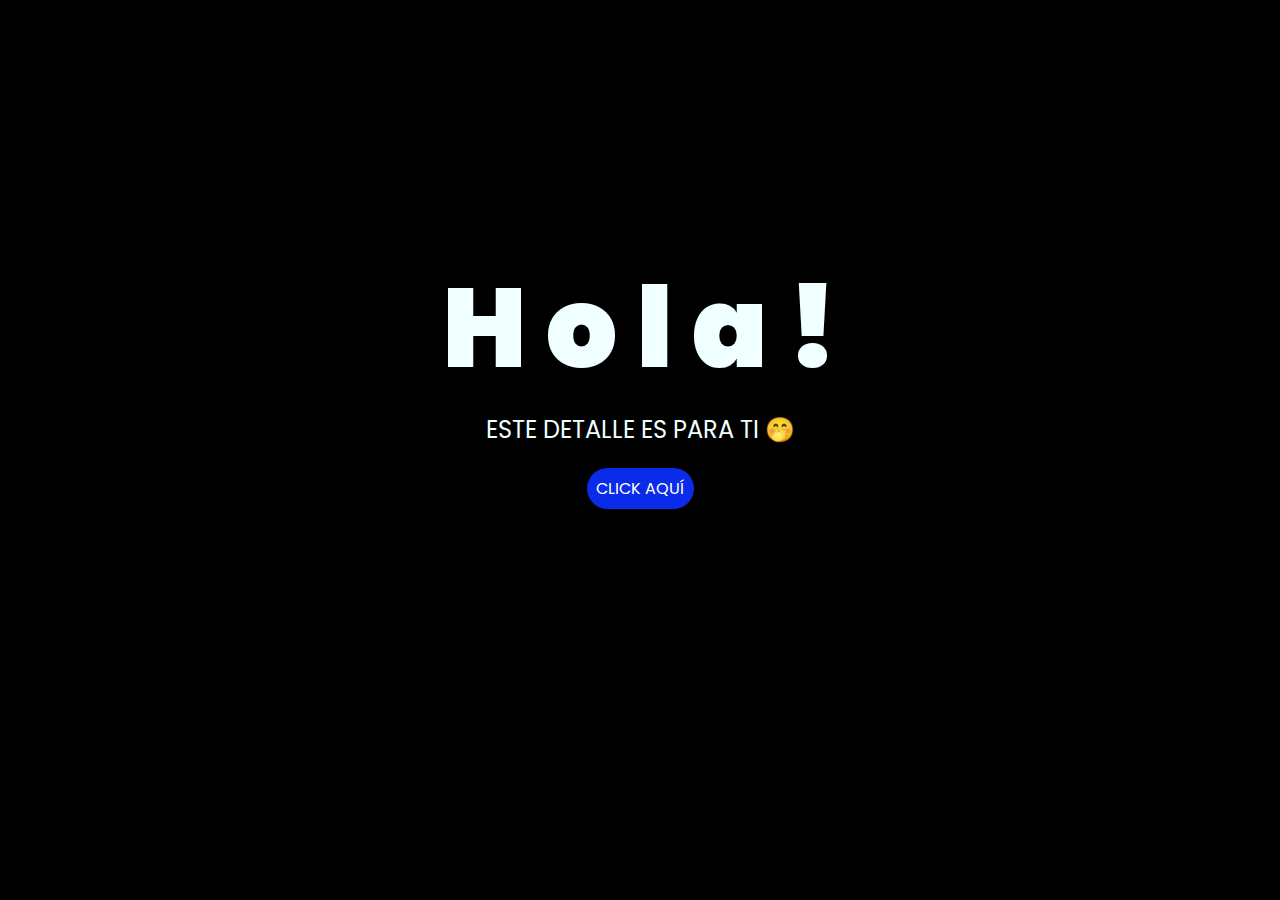
<file: index.html>
<!DOCTYPE html>
<html lang="es">

<head>
    <meta charset="UTF-8">
    <meta http-equiv="X-UA-Compatible" content="IE=edge">
    <meta name="viewport" content="width=device-width, initial-scale=1.0">
    <link rel="stylesheet" href="css/style.css">
    <link rel="icon" href="img/flowers.png" type="image/x-icon">
    <title>Flowers</title>
</head>

<body>
    <div class="greetings">
        <span>H</span>
        <span>o</span>
        <span>l</span>
        <span>a</span>
        <span>!</span>
    </div>
    <div class="description">
        <span>ESTE DETALLE ES PARA TI 🤭</span>
    </div>
    <div class="button">
        <button class="botones">
            <a href="flower.html" style="color: #fff;">CLICK AQUÍ</a>
        </button>
    </div>

</body>

</html>
</file>
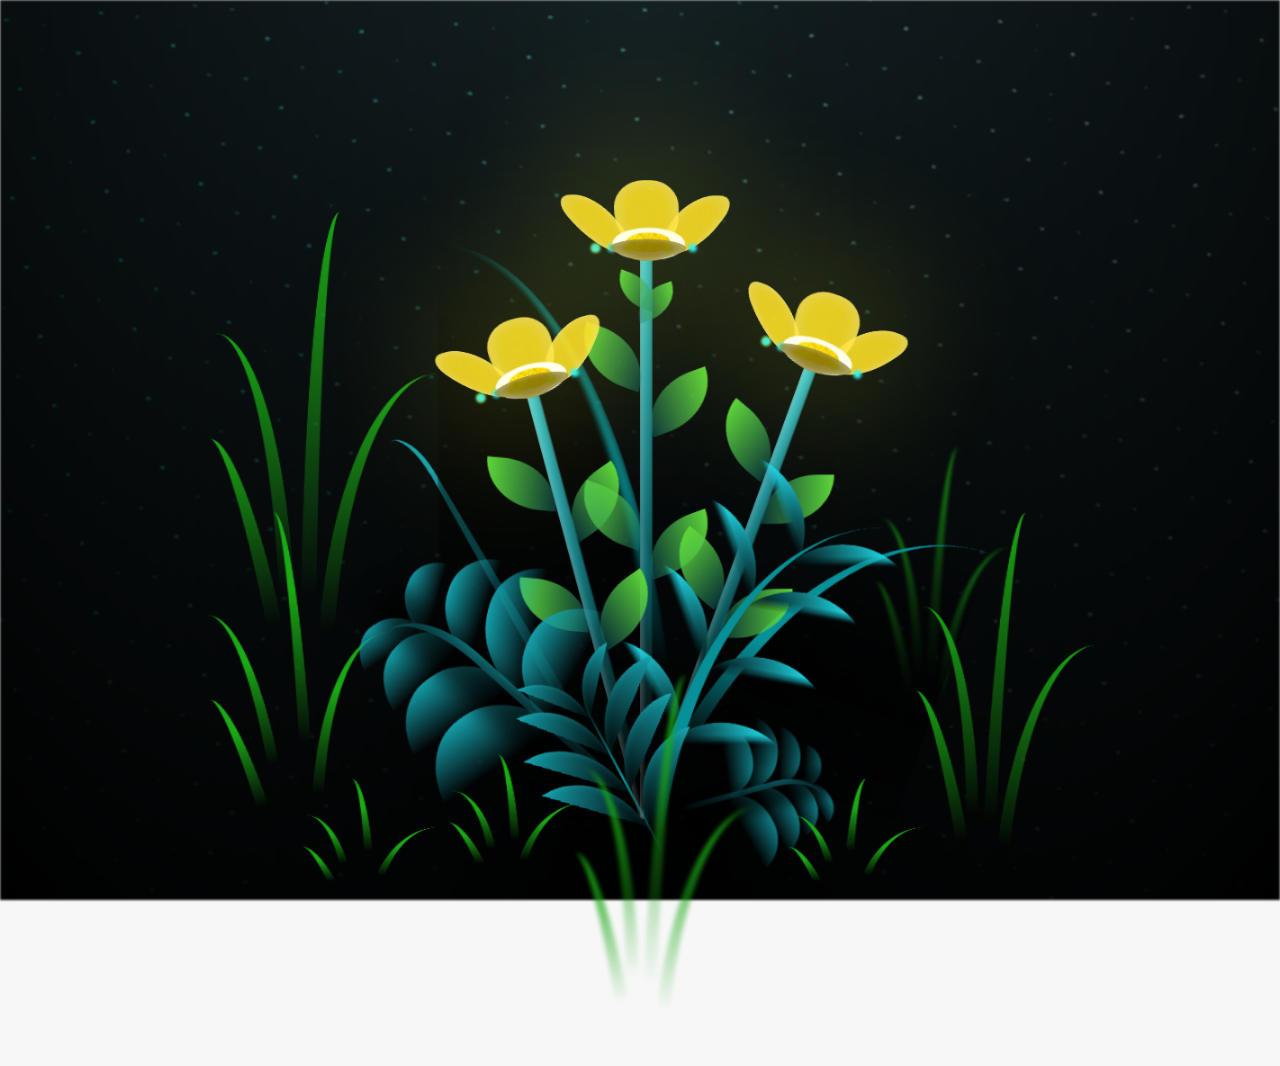
<file: flower.html>
<!DOCTYPE html>
<html lang="es">

<head>
  <meta charset="UTF-8" />
  <meta http-equiv="X-UA-Compatible" content="IE=edge" />
  <meta name="viewport" content="width=device-width, initial-scale=1.0" />
  <link rel="stylesheet" href="css/main.css" />
  <link rel="icon" href="img/flowers.png" type="image/x-icon" />
  <title>Flower</title>
</head>

<body class="container">
  <!-- <audio src="sound/music.mp3" autoplay></audio> -->
  <div id="lyrics">

  </div>
  <h1 class="titulo">Para ti ❤️🌻 Que estas flores amarillas llenen tu día <br> <br>
    de luz, alegría y mucho amor ✨.</h1>

  <div class="night"></div>
  <div class="flowers">
    <div class="flower flower--1">
      <div class="flower__leafs flower__leafs--1">
        <div class="flower__leaf flower__leaf--1"></div>
        <div class="flower__leaf flower__leaf--2"></div>
        <div class="flower__leaf flower__leaf--3"></div>
        <div class="flower__leaf flower__leaf--4"></div>
        <div class="flower__white-circle"></div>

        <div class="flower__light flower__light--1"></div>
        <div class="flower__light flower__light--2"></div>
        <div class="flower__light flower__light--3"></div>
        <div class="flower__light flower__light--4"></div>
        <div class="flower__light flower__light--5"></div>
        <div class="flower__light flower__light--6"></div>
        <div class="flower__light flower__light--7"></div>
        <div class="flower__light flower__light--8"></div>
      </div>
      <div class="flower__line">
        <div class="flower__line__leaf flower__line__leaf--1"></div>
        <div class="flower__line__leaf flower__line__leaf--2"></div>
        <div class="flower__line__leaf flower__line__leaf--3"></div>
        <div class="flower__line__leaf flower__line__leaf--4"></div>
        <div class="flower__line__leaf flower__line__leaf--5"></div>
        <div class="flower__line__leaf flower__line__leaf--6"></div>
      </div>
    </div>

    <div class="flower flower--2">
      <div class="flower__leafs flower__leafs--2">
        <div class="flower__leaf flower__leaf--1"></div>
        <div class="flower__leaf flower__leaf--2"></div>
        <div class="flower__leaf flower__leaf--3"></div>
        <div class="flower__leaf flower__leaf--4"></div>
        <div class="flower__white-circle"></div>

        <div class="flower__light flower__light--1"></div>
        <div class="flower__light flower__light--2"></div>
        <div class="flower__light flower__light--3"></div>
        <div class="flower__light flower__light--4"></div>
        <div class="flower__light flower__light--5"></div>
        <div class="flower__light flower__light--6"></div>
        <div class="flower__light flower__light--7"></div>
        <div class="flower__light flower__light--8"></div>
      </div>
      <div class="flower__line">
        <div class="flower__line__leaf flower__line__leaf--1"></div>
        <div class="flower__line__leaf flower__line__leaf--2"></div>
        <div class="flower__line__leaf flower__line__leaf--3"></div>
        <div class="flower__line__leaf flower__line__leaf--4"></div>
      </div>
    </div>

    <div class="flower flower--3">
      <div class="flower__leafs flower__leafs--3">
        <div class="flower__leaf flower__leaf--1"></div>
        <div class="flower__leaf flower__leaf--2"></div>
        <div class="flower__leaf flower__leaf--3"></div>
        <div class="flower__leaf flower__leaf--4"></div>
        <div class="flower__white-circle"></div>

        <div class="flower__light flower__light--1"></div>
        <div class="flower__light flower__light--2"></div>
        <div class="flower__light flower__light--3"></div>
        <div class="flower__light flower__light--4"></div>
        <div class="flower__light flower__light--5"></div>
        <div class="flower__light flower__light--6"></div>
        <div class="flower__light flower__light--7"></div>
        <div class="flower__light flower__light--8"></div>
      </div>
      <div class="flower__line">
        <div class="flower__line__leaf flower__line__leaf--1"></div>
        <div class="flower__line__leaf flower__line__leaf--2"></div>
        <div class="flower__line__leaf flower__line__leaf--3"></div>
        <div class="flower__line__leaf flower__line__leaf--4"></div>
      </div>
    </div>

    <div class="grow-ans" style="--d: 1.2s">
      <div class="flower__g-long">
        <div class="flower__g-long__top"></div>
        <div class="flower__g-long__bottom"></div>
      </div>
    </div>

    <div class="growing-grass">
      <div class="flower__grass flower__grass--1">
        <div class="flower__grass--top"></div>
        <div class="flower__grass--bottom"></div>
        <div class="flower__grass__leaf flower__grass__leaf--1"></div>
        <div class="flower__grass__leaf flower__grass__leaf--2"></div>
        <div class="flower__grass__leaf flower__grass__leaf--3"></div>
        <div class="flower__grass__leaf flower__grass__leaf--4"></div>
        <div class="flower__grass__leaf flower__grass__leaf--5"></div>
        <div class="flower__grass__leaf flower__grass__leaf--6"></div>
        <div class="flower__grass__leaf flower__grass__leaf--7"></div>
        <div class="flower__grass__leaf flower__grass__leaf--8"></div>
        <div class="flower__grass__overlay"></div>
      </div>
    </div>

    <div class="growing-grass">
      <div class="flower__grass flower__grass--2">
        <div class="flower__grass--top"></div>
        <div class="flower__grass--bottom"></div>
        <div class="flower__grass__leaf flower__grass__leaf--1"></div>
        <div class="flower__grass__leaf flower__grass__leaf--2"></div>
        <div class="flower__grass__leaf flower__grass__leaf--3"></div>
        <div class="flower__grass__leaf flower__grass__leaf--4"></div>
        <div class="flower__grass__leaf flower__grass__leaf--5"></div>
        <div class="flower__grass__leaf flower__grass__leaf--6"></div>
        <div class="flower__grass__leaf flower__grass__leaf--7"></div>
        <div class="flower__grass__leaf flower__grass__leaf--8"></div>
        <div class="flower__grass__overlay"></div>
      </div>
    </div>

    <div class="grow-ans" style="--d: 2.4s">
      <div class="flower__g-right flower__g-right--1">
        <div class="leaf"></div>
      </div>
    </div>

    <div class="grow-ans" style="--d: 2.8s">
      <div class="flower__g-right flower__g-right--2">
        <div class="leaf"></div>
      </div>
    </div>

    <div class="grow-ans" style="--d: 2.8s">
      <div class="flower__g-front">
        <div class="flower__g-front__leaf-wrapper flower__g-front__leaf-wrapper--1">
          <div class="flower__g-front__leaf"></div>
        </div>
        <div class="flower__g-front__leaf-wrapper flower__g-front__leaf-wrapper--2">
          <div class="flower__g-front__leaf"></div>
        </div>
        <div class="flower__g-front__leaf-wrapper flower__g-front__leaf-wrapper--3">
          <div class="flower__g-front__leaf"></div>
        </div>
        <div class="flower__g-front__leaf-wrapper flower__g-front__leaf-wrapper--4">
          <div class="flower__g-front__leaf"></div>
        </div>
        <div class="flower__g-front__leaf-wrapper flower__g-front__leaf-wrapper--5">
          <div class="flower__g-front__leaf"></div>
        </div>
        <div class="flower__g-front__leaf-wrapper flower__g-front__leaf-wrapper--6">
          <div class="flower__g-front__leaf"></div>
        </div>
        <div class="flower__g-front__leaf-wrapper flower__g-front__leaf-wrapper--7">
          <div class="flower__g-front__leaf"></div>
        </div>
        <div class="flower__g-front__leaf-wrapper flower__g-front__leaf-wrapper--8">
          <div class="flower__g-front__leaf"></div>
        </div>
        <div class="flower__g-front__line"></div>
      </div>
    </div>

    <div class="grow-ans" style="--d: 3.2s">
      <div class="flower__g-fr">
        <div class="leaf"></div>
        <div class="flower__g-fr__leaf flower__g-fr__leaf--1"></div>
        <div class="flower__g-fr__leaf flower__g-fr__leaf--2"></div>
        <div class="flower__g-fr__leaf flower__g-fr__leaf--3"></div>
        <div class="flower__g-fr__leaf flower__g-fr__leaf--4"></div>
        <div class="flower__g-fr__leaf flower__g-fr__leaf--5"></div>
        <div class="flower__g-fr__leaf flower__g-fr__leaf--6"></div>
        <div class="flower__g-fr__leaf flower__g-fr__leaf--7"></div>
        <div class="flower__g-fr__leaf flower__g-fr__leaf--8"></div>
      </div>
    </div>

    <div class="long-g long-g--0">
      <div class="grow-ans" style="--d: 3s">
        <div class="leaf leaf--0"></div>
      </div>
      <div class="grow-ans" style="--d: 2.2s">
        <div class="leaf leaf--1"></div>
      </div>
      <div class="grow-ans" style="--d: 3.4s">
        <div class="leaf leaf--2"></div>
      </div>
      <div class="grow-ans" style="--d: 3.6s">
        <div class="leaf leaf--3"></div>
      </div>
    </div>

    <div class="long-g long-g--1">
      <div class="grow-ans" style="--d: 3.6s">
        <div class="leaf leaf--0"></div>
      </div>
      <div class="grow-ans" style="--d: 3.8s">
        <div class="leaf leaf--1"></div>
      </div>
      <div class="grow-ans" style="--d: 4s">
        <div class="leaf leaf--2"></div>
      </div>
      <div class="grow-ans" style="--d: 4.2s">
        <div class="leaf leaf--3"></div>
      </div>
    </div>

    <div class="long-g long-g--2">
      <div class="grow-ans" style="--d: 4s">
        <div class="leaf leaf--0"></div>
      </div>
      <div class="grow-ans" style="--d: 4.2s">
        <div class="leaf leaf--1"></div>
      </div>
      <div class="grow-ans" style="--d: 4.4s">
        <div class="leaf leaf--2"></div>
      </div>
      <div class="grow-ans" style="--d: 4.6s">
        <div class="leaf leaf--3"></div>
      </div>
    </div>

    <div class="long-g long-g--3">
      <div class="grow-ans" style="--d: 4s">
        <div class="leaf leaf--0"></div>
      </div>
      <div class="grow-ans" style="--d: 4.2s">
        <div class="leaf leaf--1"></div>
      </div>
      <div class="grow-ans" style="--d: 3s">
        <div class="leaf leaf--2"></div>
      </div>
      <div class="grow-ans" style="--d: 3.6s">
        <div class="leaf leaf--3"></div>
      </div>
    </div>

    <div class="long-g long-g--4">
      <div class="grow-ans" style="--d: 4s">
        <div class="leaf leaf--0"></div>
      </div>
      <div class="grow-ans" style="--d: 4.2s">
        <div class="leaf leaf--1"></div>
      </div>
      <div class="grow-ans" style="--d: 3s">
        <div class="leaf leaf--2"></div>
      </div>
      <div class="grow-ans" style="--d: 3.6s">
        <div class="leaf leaf--3"></div>
      </div>
    </div>

    <div class="long-g long-g--5">
      <div class="grow-ans" style="--d: 4s">
        <div class="leaf leaf--0"></div>
      </div>
      <div class="grow-ans" style="--d: 4.2s">
        <div class="leaf leaf--1"></div>
      </div>
      <div class="grow-ans" style="--d: 3s">
        <div class="leaf leaf--2"></div>
      </div>
      <div class="grow-ans" style="--d: 3.6s">
        <div class="leaf leaf--3"></div>
      </div>
    </div>

    <div class="long-g long-g--6">
      <div class="grow-ans" style="--d: 4.2s">
        <div class="leaf leaf--0"></div>
      </div>
      <div class="grow-ans" style="--d: 4.4s">
        <div class="leaf leaf--1"></div>
      </div>
      <div class="grow-ans" style="--d: 4.6s">
        <div class="leaf leaf--2"></div>
      </div>
      <div class="grow-ans" style="--d: 4.8s">
        <div class="leaf leaf--3"></div>
      </div>
    </div>

    <div class="long-g long-g--7">
      <div class="grow-ans" style="--d: 3s">
        <div class="leaf leaf--0"></div>
      </div>
      <div class="grow-ans" style="--d: 3.2s">
        <div class="leaf leaf--1"></div>
      </div>
      <div class="grow-ans" style="--d: 3.5s">
        <div class="leaf leaf--2"></div>
      </div>
      <div class="grow-ans" style="--d: 3.6s">
        <div class="leaf leaf--3"></div>
      </div>
    </div>
  </div>
  <script src="anim.js"></script>
  <script src="main.js"></script>
</body>

</html>
</file>
<file: css/style.css>
@import url('https://fonts.googleapis.com/css2?family=Poppins:ital,wght@0,500;1,900&display=swap');
*{
    font-family: 'Poppins',cursive;
}
body{
    color: azure;
    height: 82vh;
    display: flex;
    flex-direction: column;
    align-items: center;
    justify-content: center;
    background-color: black;
    /* padding-top: -30; */
}

.botones{
    padding: 9px;
    border-radius: 80px;
    background-color: transparent;
    border: none;
}

.botones a{
    background-color: #0a2be9;
    padding: 9px;
    border-radius: 80px;
    -webkit-border-radius: 80px;
    -moz-border-radius: 80px;
    -ms-border-radius: 80px;
    -o-border-radius: 80px;

}

.botones a:focus{
    background-color: rgb(50, 194, 194);
}

.greetings{
    font-size: 7rem;
    font-weight: 900;
}
.greetings > span{
    animation: glow 2.5s ease-in-out infinite;
}
@keyframes glow{
    0%, 100%{
        color: #fff;
        text-shadow: 0 0 12px #39c6d6, 0 0 50px #39c6d6, 0 0 100px #39c6d6;
    }
    10%, 90%{
        color: #111;
        text-shadow: none;
    }
}
.greetings > span:nth-child(2){
    animation-delay: .2s ;
}
.greetings > span:nth-child(3){
    animation-delay: .4s ;
}
.greetings > span:nth-child(4){
    animation-delay: .6s;
}
.greetings > span:nth-child(5){
    animation-delay: .8s;
}
.greetings > span:nth-child(6){
    animation-delay: 1s;
}

.description{
    font-size: 1.5rem;
    margin-bottom: 20px;
}

.button a{
    text-decoration: none;
    font-size: 1rem;
    color: #111;
}

@media screen and (max-width:574px){
    .greetings{
        display: block;
        font-size: 4rem;
        font-weight: 800;
        text-align: center;
    }
    .description{
        font-size: 2rem;
    }
    
    .button a{
        font-size: 1rem;
    }
}
</file>
<file: css/main.css>
*,
*::after,
*::before {
  padding: 0;
  margin: 0;
  box-sizing: border-box;
}

:root {
  --dark-color: #000;
}

body {
  display: flex;
  align-items: flex-end;
  justify-content: center;
  min-height: 100vh;
  background-color: var(--dark-color);
  overflow: hidden;
  perspective: 1000px;
}

#lyrics {
  font-size: 28px;
  font-family: "Franklin Gothic Medium", "Arial Narrow", Arial, sans-serif;
  color: white;
  position: absolute;
  margin-bottom: 20%;
  z-index: 1;
  font-weight: bold;
  letter-spacing: 4px;
}
@media only screen and (max-width: 600px) {
  /* Estilos específicos para dispositivos con un ancho máximo de 600px */
  #lyrics {
      font-size: 14px; /* Reduce el tamaño del texto para dispositivos más pequeños */
      margin-bottom: 530px;
      letter-spacing: 3px;
  }

}
.titulo {
  margin-bottom: 180px;
  font-family: "Arial Narrow", Arial, sans-serif;
  color: yellow;
  position: absolute;
  font-weight: bold;
  letter-spacing: 10px;
  opacity: 0;
  animation: fadeIn 3s ease-in-out forwards;
  text-align: center;
}
@keyframes fadeIn {
  from {
    opacity: 0;
  }
  to {
    opacity: 1;
  }
}

.night {
  z-index: -1;
  position: absolute;
  left: 50%;
  top: 0;
  transform: translateX(-50%);
  width: 100%;
  height: 100%;
  filter: blur(0.1vmin);
  background-image: radial-gradient(
      ellipse at top,
      transparent 0%,
      var(--dark-color)
    ),
    radial-gradient(
      ellipse at bottom,
      var(--dark-color),
      rgba(145, 233, 255, 0.2)
    ),
    repeating-linear-gradient(
      220deg,
      rgb(0, 0, 0) 0px,
      rgb(0, 0, 0) 19px,
      transparent 19px,
      transparent 22px
    ),
    repeating-linear-gradient(
      189deg,
      rgb(0, 0, 0) 0px,
      rgb(0, 0, 0) 19px,
      transparent 19px,
      transparent 22px
    ),
    repeating-linear-gradient(
      148deg,
      rgb(0, 0, 0) 0px,
      rgb(0, 0, 0) 19px,
      transparent 19px,
      transparent 22px
    ),
    linear-gradient(90deg, rgb(0, 255, 250), rgb(240, 240, 240));
}

.flowers {
  position: relative;
  transform: scale(0.9);
  /*margin-bottom: 100px;
  */
}

@media only screen and (max-width: 600px) {
  /* Estilos específicos para dispositivos con un ancho máximo de 600px */
.flowers {
      font-size: 14px;
      margin-bottom: 35%;
      letter-spacing: 3px;
      transform: scale(1.0);
}

}

.flower {
  position: absolute;
  bottom: 10vmin;
  transform-origin: bottom center;
  z-index: 10;
  --fl-speed: 0.8s;
}
.flower--1 {
  -webkit-animation: moving-flower-1 4s linear infinite;
  animation: moving-flower-1 4s linear infinite;
}
.flower--1 .flower__line {
  height: 70vmin;
  -webkit-animation-delay: 0.3s;
  animation-delay: 0.3s;
}
.flower--1 .flower__line__leaf--1 {
  -webkit-animation: blooming-leaf-right var(--fl-speed) 1.6s backwards;
  animation: blooming-leaf-right var(--fl-speed) 1.6s backwards;
}
.flower--1 .flower__line__leaf--2 {
  -webkit-animation: blooming-leaf-right var(--fl-speed) 1.4s backwards;
  animation: blooming-leaf-right var(--fl-speed) 1.4s backwards;
}
.flower--1 .flower__line__leaf--3 {
  -webkit-animation: blooming-leaf-left var(--fl-speed) 1.2s backwards;
  animation: blooming-leaf-left var(--fl-speed) 1.2s backwards;
}
.flower--1 .flower__line__leaf--4 {
  -webkit-animation: blooming-leaf-left var(--fl-speed) 1s backwards;
  animation: blooming-leaf-left var(--fl-speed) 1s backwards;
}
.flower--1 .flower__line__leaf--5 {
  -webkit-animation: blooming-leaf-right var(--fl-speed) 1.8s backwards;
  animation: blooming-leaf-right var(--fl-speed) 1.8s backwards;
}
.flower--1 .flower__line__leaf--6 {
  -webkit-animation: blooming-leaf-left var(--fl-speed) 2s backwards;
  animation: blooming-leaf-left var(--fl-speed) 2s backwards;
}
.flower--2 {
  left: 50%;
  transform: rotate(20deg);
  -webkit-animation: moving-flower-2 4s linear infinite;
  animation: moving-flower-2 4s linear infinite;
}
.flower--2 .flower__line {
  height: 60vmin;
  -webkit-animation-delay: 0.6s;
  animation-delay: 0.6s;
}
.flower--2 .flower__line__leaf--1 {
  -webkit-animation: blooming-leaf-right var(--fl-speed) 1.9s backwards;
  animation: blooming-leaf-right var(--fl-speed) 1.9s backwards;
}
.flower--2 .flower__line__leaf--2 {
  -webkit-animation: blooming-leaf-right var(--fl-speed) 1.7s backwards;
  animation: blooming-leaf-right var(--fl-speed) 1.7s backwards;
}
.flower--2 .flower__line__leaf--3 {
  -webkit-animation: blooming-leaf-left var(--fl-speed) 1.5s backwards;
  animation: blooming-leaf-left var(--fl-speed) 1.5s backwards;
}
.flower--2 .flower__line__leaf--4 {
  -webkit-animation: blooming-leaf-left var(--fl-speed) 1.3s backwards;
  animation: blooming-leaf-left var(--fl-speed) 1.3s backwards;
}
.flower--3 {
  left: 50%;
  transform: rotate(-15deg);
  -webkit-animation: moving-flower-3 4s linear infinite;
  animation: moving-flower-3 4s linear infinite;
}
.flower--3 .flower__line {
  -webkit-animation-delay: 0.9s;
  animation-delay: 0.9s;
}
.flower--3 .flower__line__leaf--1 {
  -webkit-animation: blooming-leaf-right var(--fl-speed) 2.5s backwards;
  animation: blooming-leaf-right var(--fl-speed) 2.5s backwards;
}
.flower--3 .flower__line__leaf--2 {
  -webkit-animation: blooming-leaf-right var(--fl-speed) 2.3s backwards;
  animation: blooming-leaf-right var(--fl-speed) 2.3s backwards;
}
.flower--3 .flower__line__leaf--3 {
  -webkit-animation: blooming-leaf-left var(--fl-speed) 2.1s backwards;
  animation: blooming-leaf-left var(--fl-speed) 2.1s backwards;
}
.flower--3 .flower__line__leaf--4 {
  -webkit-animation: blooming-leaf-left var(--fl-speed) 1.9s backwards;
  animation: blooming-leaf-left var(--fl-speed) 1.9s backwards;
}
.flower__leafs {
  position: relative;
  -webkit-animation: blooming-flower 2s backwards;
  animation: blooming-flower 2s backwards;
}
.flower__leafs--1 {
  -webkit-animation-delay: 1.1s;
  animation-delay: 1.1s;
}
.flower__leafs--2 {
  -webkit-animation-delay: 1.4s;
  animation-delay: 1.4s;
}
.flower__leafs--3 {
  -webkit-animation-delay: 1.7s;
  animation-delay: 1.7s;
}
.flower__leafs::after {
  content: "";
  position: absolute;
  left: 0;
  top: 0;
  transform: translate(-50%, -100%);
  width: 8vmin;
  height: 8vmin;
  background-color: #f9fd25;
  /* background-color: #fd2525; */
  filter: blur(10vmin);
}
.flower__leaf {
  position: absolute;
  bottom: 0;
  left: 50%;
  width: 8vmin;
  height: 11vmin;
  border-radius: 51% 49% 47% 53%/44% 45% 55% 69%;
  background-color: #253bfd;
  background-color: #fddd25;
  transform-origin: bottom center;
  opacity: 0.9;
  box-shadow: inset 0 0 2vmin rgba(255, 255, 255, 0.5);
}
.flower__leaf--1 {
  transform: translate(-10%, 1%) rotateY(40deg) rotateX(-50deg);
}
.flower__leaf--2 {
  transform: translate(-50%, -4%) rotateX(40deg);
}
.flower__leaf--3 {
  transform: translate(-90%, 0%) rotateY(45deg) rotateX(50deg);
}
.flower__leaf--4 {
  width: 8vmin;
  height: 8vmin;
  transform-origin: bottom left;
  border-radius: 4vmin 10vmin 4vmin 4vmin;
  transform: translate(0%, 18%) rotateX(70deg) rotate(-43deg);
  background-color: #7c6901;
  z-index: 1;
  opacity: 0.8;
}
.flower__white-circle {
  position: absolute;
  left: -3.5vmin;
  top: -3vmin;
  width: 9vmin;
  height: 4vmin;
  border-radius: 50%;
  background-color: #fff;
}
.flower__white-circle::after {
  content: "";
  position: absolute;
  left: 50%;
  top: 45%;
  transform: translate(-50%, -50%);
  width: 60%;
  height: 60%;
  border-radius: inherit;
  background-image: repeating-linear-gradient(
      135deg,
      rgba(0, 0, 0, 0.03) 0px,
      rgba(0, 0, 0, 0.03) 1px,
      transparent 1px,
      transparent 12px
    ),
    repeating-linear-gradient(
      45deg,
      rgba(0, 0, 0, 0.03) 0px,
      rgba(0, 0, 0, 0.03) 1px,
      transparent 1px,
      transparent 12px
    ),
    repeating-linear-gradient(
      67.5deg,
      rgba(0, 0, 0, 0.03) 0px,
      rgba(0, 0, 0, 0.03) 1px,
      transparent 1px,
      transparent 12px
    ),
    repeating-linear-gradient(
      135deg,
      rgba(0, 0, 0, 0.03) 0px,
      rgba(0, 0, 0, 0.03) 1px,
      transparent 1px,
      transparent 12px
    ),
    repeating-linear-gradient(
      45deg,
      rgba(0, 0, 0, 0.03) 0px,
      rgba(0, 0, 0, 0.03) 1px,
      transparent 1px,
      transparent 12px
    ),
    repeating-linear-gradient(
      112.5deg,
      rgba(0, 0, 0, 0.03) 0px,
      rgba(0, 0, 0, 0.03) 1px,
      transparent 1px,
      transparent 12px
    ),
    repeating-linear-gradient(
      112.5deg,
      rgba(0, 0, 0, 0.03) 0px,
      rgba(0, 0, 0, 0.03) 1px,
      transparent 1px,
      transparent 12px
    ),
    repeating-linear-gradient(
      45deg,
      rgba(0, 0, 0, 0.03) 0px,
      rgba(0, 0, 0, 0.03) 1px,
      transparent 1px,
      transparent 12px
    ),
    repeating-linear-gradient(
      22.5deg,
      rgba(0, 0, 0, 0.03) 0px,
      rgba(0, 0, 0, 0.03) 1px,
      transparent 1px,
      transparent 12px
    ),
    repeating-linear-gradient(
      45deg,
      rgba(0, 0, 0, 0.03) 0px,
      rgba(0, 0, 0, 0.03) 1px,
      transparent 1px,
      transparent 12px
    ),
    repeating-linear-gradient(
      22.5deg,
      rgba(0, 0, 0, 0.03) 0px,
      rgba(0, 0, 0, 0.03) 1px,
      transparent 1px,
      transparent 12px
    ),
    repeating-linear-gradient(
      135deg,
      rgba(0, 0, 0, 0.03) 0px,
      rgba(0, 0, 0, 0.03) 1px,
      transparent 1px,
      transparent 12px
    ),
    repeating-linear-gradient(
      157.5deg,
      rgba(0, 0, 0, 0.03) 0px,
      rgba(0, 0, 0, 0.03) 1px,
      transparent 1px,
      transparent 12px
    ),
    repeating-linear-gradient(
      67.5deg,
      rgba(0, 0, 0, 0.03) 0px,
      rgba(0, 0, 0, 0.03) 1px,
      transparent 1px,
      transparent 12px
    ),
    repeating-linear-gradient(
      67.5deg,
      rgba(0, 0, 0, 0.03) 0px,
      rgba(0, 0, 0, 0.03) 1px,
      transparent 1px,
      transparent 12px
    ),
    linear-gradient(90deg, rgb(255, 235, 18), rgb(255, 206, 0));
}
.flower__line {
  height: 55vmin;
  width: 1.5vmin;
  background-image: linear-gradient(
      to left,
      rgba(0, 0, 0, 0.2),
      transparent,
      rgba(255, 255, 255, 0.2)
    ),
    linear-gradient(to top, transparent 10%, #14757a, #39c6d6);
  box-shadow: inset 0 0 2px rgba(0, 0, 0, 0.5);
  -webkit-animation: grow-flower-tree 4s backwards;
  animation: grow-flower-tree 4s backwards;
}
.flower__line__leaf {
  --w: 7vmin;
  --h: calc(var(--w) + 2vmin);
  position: absolute;
  top: 20%;
  left: 90%;
  width: var(--w);
  height: var(--h);
  border-top-right-radius: var(--h);
  border-bottom-left-radius: var(--h);
  background-image: linear-gradient(to top, rgba(20, 117, 122, 0.4), #5ed639);
}
.flower__line__leaf--1 {
  transform: rotate(70deg) rotateY(30deg);
}
.flower__line__leaf--2 {
  top: 45%;
  transform: rotate(70deg) rotateY(30deg);
}
.flower__line__leaf--3,
.flower__line__leaf--4,
.flower__line__leaf--6 {
  border-top-right-radius: 0;
  border-bottom-left-radius: 0;
  border-top-left-radius: var(--h);
  border-bottom-right-radius: var(--h);
  left: -460%;
  top: 12%;
  transform: rotate(-70deg) rotateY(30deg);
}
.flower__line__leaf--4 {
  top: 40%;
}
.flower__line__leaf--5 {
  top: 0;
  transform-origin: left;
  transform: rotate(70deg) rotateY(30deg) scale(0.6);
}
.flower__line__leaf--6 {
  top: -2%;
  left: -450%;
  transform-origin: right;
  transform: rotate(-70deg) rotateY(30deg) scale(0.6);
}
.flower__light {
  position: absolute;
  bottom: 0vmin;
  width: 1vmin;
  height: 1vmin;
  background-color: rgb(255, 251, 0);
  border-radius: 50%;
  filter: blur(0.2vmin);
  -webkit-animation: light-ans 4s linear infinite backwards;
  animation: light-ans 4s linear infinite backwards;
}
.flower__light:nth-child(odd) {
  background-color: #23f0ff;
}
.flower__light--1 {
  left: -2vmin;
  -webkit-animation-delay: 1s;
  animation-delay: 1s;
}
.flower__light--2 {
  left: 3vmin;
  -webkit-animation-delay: 0.5s;
  animation-delay: 0.5s;
}
.flower__light--3 {
  left: -6vmin;
  -webkit-animation-delay: 0.3s;
  animation-delay: 0.3s;
}
.flower__light--4 {
  left: 6vmin;
  -webkit-animation-delay: 0.9s;
  animation-delay: 0.9s;
}
.flower__light--5 {
  left: -1vmin;
  -webkit-animation-delay: 1.5s;
  animation-delay: 1.5s;
}
.flower__light--6 {
  left: -4vmin;
  -webkit-animation-delay: 3s;
  animation-delay: 3s;
}
.flower__light--7 {
  left: 3vmin;
  -webkit-animation-delay: 2s;
  animation-delay: 2s;
}
.flower__light--8 {
  left: -6vmin;
  -webkit-animation-delay: 3.5s;
  animation-delay: 3.5s;
}
.flower__grass {
  --c: #159faa;
  --line-w: 1.5vmin;
  position: absolute;
  bottom: 12vmin;
  left: -7vmin;
  display: flex;
  flex-direction: column;
  align-items: flex-end;
  z-index: 20;
  transform-origin: bottom center;
  transform: rotate(-48deg) rotateY(40deg);
}
.flower__grass--1 {
  -webkit-animation: moving-grass 2s linear infinite;
  animation: moving-grass 2s linear infinite;
}
.flower__grass--2 {
  left: 2vmin;
  bottom: 10vmin;
  transform: scale(0.5) rotate(75deg) rotateX(10deg) rotateY(-200deg);
  opacity: 0.8;
  z-index: 0;
  -webkit-animation: moving-grass--2 1.5s linear infinite;
  animation: moving-grass--2 1.5s linear infinite;
}
.flower__grass--top {
  width: 7vmin;
  height: 10vmin;
  border-top-right-radius: 100%;
  border-right: var(--line-w) solid var(--c);
  transform-origin: bottom center;
  transform: rotate(-2deg);
}
.flower__grass--bottom {
  margin-top: -2px;
  width: var(--line-w);
  height: 25vmin;
  background-image: linear-gradient(to top, transparent, var(--c));
}
.flower__grass__leaf {
  --size: 10vmin;
  position: absolute;
  width: calc(var(--size) * 2.1);
  height: var(--size);
  border-top-left-radius: var(--size);
  border-top-right-radius: var(--size);
  background-image: linear-gradient(
    to top,
    transparent,
    transparent 30%,
    var(--c)
  );
  z-index: 100;
}
.flower__grass__leaf--1 {
  top: -6%;
  left: 30%;
  --size: 6vmin;
  transform: rotate(-20deg);
  -webkit-animation: growing-grass-ans--1 2s 2.6s backwards;
  animation: growing-grass-ans--1 2s 2.6s backwards;
}
@-webkit-keyframes growing-grass-ans--1 {
  0% {
    transform-origin: bottom left;
    transform: rotate(-20deg) scale(0);
  }
}
@keyframes growing-grass-ans--1 {
  0% {
    transform-origin: bottom left;
    transform: rotate(-20deg) scale(0);
  }
}
.flower__grass__leaf--2 {
  top: -5%;
  left: -110%;
  --size: 6vmin;
  transform: rotate(10deg);
  -webkit-animation: growing-grass-ans--2 2s 2.4s linear backwards;
  animation: growing-grass-ans--2 2s 2.4s linear backwards;
}
@-webkit-keyframes growing-grass-ans--2 {
  0% {
    transform-origin: bottom right;
    transform: rotate(10deg) scale(0);
  }
}
@keyframes growing-grass-ans--2 {
  0% {
    transform-origin: bottom right;
    transform: rotate(10deg) scale(0);
  }
}
.flower__grass__leaf--3 {
  top: 5%;
  left: 60%;
  --size: 8vmin;
  transform: rotate(-18deg) rotateX(-20deg);
  -webkit-animation: growing-grass-ans--3 2s 2.2s linear backwards;
  animation: growing-grass-ans--3 2s 2.2s linear backwards;
}
@-webkit-keyframes growing-grass-ans--3 {
  0% {
    transform-origin: bottom left;
    transform: rotate(-18deg) rotateX(-20deg) scale(0);
  }
}
@keyframes growing-grass-ans--3 {
  0% {
    transform-origin: bottom left;
    transform: rotate(-18deg) rotateX(-20deg) scale(0);
  }
}
.flower__grass__leaf--4 {
  top: 6%;
  left: -135%;
  --size: 8vmin;
  transform: rotate(2deg);
  -webkit-animation: growing-grass-ans--4 2s 2s linear backwards;
  animation: growing-grass-ans--4 2s 2s linear backwards;
}
@-webkit-keyframes growing-grass-ans--4 {
  0% {
    transform-origin: bottom right;
    transform: rotate(2deg) scale(0);
  }
}
@keyframes growing-grass-ans--4 {
  0% {
    transform-origin: bottom right;
    transform: rotate(2deg) scale(0);
  }
}
.flower__grass__leaf--5 {
  top: 20%;
  left: 60%;
  --size: 10vmin;
  transform: rotate(-24deg) rotateX(-20deg);
  -webkit-animation: growing-grass-ans--5 2s 1.8s linear backwards;
  animation: growing-grass-ans--5 2s 1.8s linear backwards;
}
@-webkit-keyframes growing-grass-ans--5 {
  0% {
    transform-origin: bottom left;
    transform: rotate(-24deg) rotateX(-20deg) scale(0);
  }
}
@keyframes growing-grass-ans--5 {
  0% {
    transform-origin: bottom left;
    transform: rotate(-24deg) rotateX(-20deg) scale(0);
  }
}
.flower__grass__leaf--6 {
  top: 22%;
  left: -180%;
  --size: 10vmin;
  transform: rotate(10deg);
  -webkit-animation: growing-grass-ans--6 2s 1.6s linear backwards;
  animation: growing-grass-ans--6 2s 1.6s linear backwards;
}
@-webkit-keyframes growing-grass-ans--6 {
  0% {
    transform-origin: bottom right;
    transform: rotate(10deg) scale(0);
  }
}
@keyframes growing-grass-ans--6 {
  0% {
    transform-origin: bottom right;
    transform: rotate(10deg) scale(0);
  }
}
.flower__grass__leaf--7 {
  top: 39%;
  left: 70%;
  --size: 10vmin;
  transform: rotate(-10deg);
  -webkit-animation: growing-grass-ans--7 2s 1.4s linear backwards;
  animation: growing-grass-ans--7 2s 1.4s linear backwards;
}
@-webkit-keyframes growing-grass-ans--7 {
  0% {
    transform-origin: bottom left;
    transform: rotate(-10deg) scale(0);
  }
}
@keyframes growing-grass-ans--7 {
  0% {
    transform-origin: bottom left;
    transform: rotate(-10deg) scale(0);
  }
}
.flower__grass__leaf--8 {
  top: 40%;
  left: -215%;
  --size: 11vmin;
  transform: rotate(10deg);
  -webkit-animation: growing-grass-ans--8 2s 1.2s linear backwards;
  animation: growing-grass-ans--8 2s 1.2s linear backwards;
}
@-webkit-keyframes growing-grass-ans--8 {
  0% {
    transform-origin: bottom right;
    transform: rotate(10deg) scale(0);
  }
}
@keyframes growing-grass-ans--8 {
  0% {
    transform-origin: bottom right;
    transform: rotate(10deg) scale(0);
  }
}
.flower__grass__overlay {
  position: absolute;
  top: -10%;
  right: 0%;
  width: 100%;
  height: 100%;
  background-color: rgba(0, 0, 0, 0.6);
  filter: blur(1.5vmin);
  z-index: 100;
}
.flower__g-long {
  --w: 2vmin;
  --h: 6vmin;
  --c: #159faa;
  position: absolute;
  bottom: 10vmin;
  left: -3vmin;
  transform-origin: bottom center;
  transform: rotate(-30deg) rotateY(-20deg);
  display: flex;
  flex-direction: column;
  align-items: flex-end;
  -webkit-animation: flower-g-long-ans 3s linear infinite;
  animation: flower-g-long-ans 3s linear infinite;
}
@-webkit-keyframes flower-g-long-ans {
  0%,
  100% {
    transform: rotate(-30deg) rotateY(-20deg);
  }
  50% {
    transform: rotate(-32deg) rotateY(-20deg);
  }
}
@keyframes flower-g-long-ans {
  0%,
  100% {
    transform: rotate(-30deg) rotateY(-20deg);
  }
  50% {
    transform: rotate(-32deg) rotateY(-20deg);
  }
}
.flower__g-long__top {
  top: calc(var(--h) * -1);
  width: calc(var(--w) + 1vmin);
  height: var(--h);
  border-top-right-radius: 100%;
  border-right: 0.7vmin solid var(--c);
  transform: translate(-0.7vmin, 1vmin);
}
.flower__g-long__bottom {
  width: var(--w);
  height: 50vmin;
  transform-origin: bottom center;
  background-image: linear-gradient(to top, transparent 30%, var(--c));
  box-shadow: inset 0 0 2px rgba(0, 0, 0, 0.5);
  -webkit-clip-path: polygon(35% 0, 65% 1%, 100% 100%, 0% 100%);
  clip-path: polygon(35% 0, 65% 1%, 100% 100%, 0% 100%);
}
.flower__g-right {
  position: absolute;
  bottom: 6vmin;
  left: -2vmin;
  transform-origin: bottom left;
  transform: rotate(20deg);
}
.flower__g-right .leaf {
  width: 30vmin;
  height: 50vmin;
  border-top-left-radius: 100%;
  border-left: 2vmin solid #079097;
  background-image: linear-gradient(
    to bottom,
    transparent,
    var(--dark-color) 60%
  );
  -webkit-mask-image: linear-gradient(to top, transparent 30%, #079097 60%);
}
.flower__g-right--1 {
  -webkit-animation: flower-g-right-ans 2.5s linear infinite;
  animation: flower-g-right-ans 2.5s linear infinite;
}
.flower__g-right--2 {
  left: 5vmin;
  transform: rotateY(-180deg);
  -webkit-animation: flower-g-right-ans--2 3s linear infinite;
  animation: flower-g-right-ans--2 3s linear infinite;
}
.flower__g-right--2 .leaf {
  height: 75vmin;
  filter: blur(0.3vmin);
  opacity: 0.8;
}
@-webkit-keyframes flower-g-right-ans {
  0%,
  100% {
    transform: rotate(20deg);
  }
  50% {
    transform: rotate(24deg) rotateX(-20deg);
  }
}
@keyframes flower-g-right-ans {
  0%,
  100% {
    transform: rotate(20deg);
  }
  50% {
    transform: rotate(24deg) rotateX(-20deg);
  }
}
@-webkit-keyframes flower-g-right-ans--2 {
  0%,
  100% {
    transform: rotateY(-180deg) rotate(0deg) rotateX(-20deg);
  }
  50% {
    transform: rotateY(-180deg) rotate(6deg) rotateX(-20deg);
  }
}
@keyframes flower-g-right-ans--2 {
  0%,
  100% {
    transform: rotateY(-180deg) rotate(0deg) rotateX(-20deg);
  }
  50% {
    transform: rotateY(-180deg) rotate(6deg) rotateX(-20deg);
  }
}
.flower__g-front {
  position: absolute;
  bottom: 6vmin;
  left: 2.5vmin;
  z-index: 100;
  transform-origin: bottom center;
  transform: rotate(-28deg) rotateY(30deg) scale(1.04);
  -webkit-animation: flower__g-front-ans 2s linear infinite;
  animation: flower__g-front-ans 2s linear infinite;
}
@-webkit-keyframes flower__g-front-ans {
  0%,
  100% {
    transform: rotate(-28deg) rotateY(30deg) scale(1.04);
  }
  50% {
    transform: rotate(-35deg) rotateY(40deg) scale(1.04);
  }
}
@keyframes flower__g-front-ans {
  0%,
  100% {
    transform: rotate(-28deg) rotateY(30deg) scale(1.04);
  }
  50% {
    transform: rotate(-35deg) rotateY(40deg) scale(1.04);
  }
}
.flower__g-front__line {
  width: 0.3vmin;
  height: 20vmin;
  background-image: linear-gradient(
    to top,
    transparent,
    #079097,
    transparent 100%
  );
  position: relative;
}
.flower__g-front__leaf-wrapper {
  position: absolute;
  top: 0;
  left: 0;
  transform-origin: bottom left;
  transform: rotate(10deg);
}
.flower__g-front__leaf-wrapper:nth-child(even) {
  left: 0vmin;
  transform: rotateY(-180deg) rotate(5deg);
  -webkit-animation: flower__g-front__leaf-left-ans 1s ease-in backwards;
  animation: flower__g-front__leaf-left-ans 1s ease-in backwards;
}
.flower__g-front__leaf-wrapper:nth-child(odd) {
  -webkit-animation: flower__g-front__leaf-ans 1s ease-in backwards;
  animation: flower__g-front__leaf-ans 1s ease-in backwards;
}
.flower__g-front__leaf-wrapper--1 {
  top: -8vmin;
  transform: scale(0.7);
  -webkit-animation: flower__g-front__leaf-ans 1s 5.5s ease-in backwards !important;
  animation: flower__g-front__leaf-ans 1s 5.5s ease-in backwards !important;
}
.flower__g-front__leaf-wrapper--2 {
  top: -8vmin;
  transform: rotateY(-180deg) scale(0.7) !important;
  -webkit-animation: flower__g-front__leaf-left-ans-2 1s 4.6s ease-in backwards !important;
  animation: flower__g-front__leaf-left-ans-2 1s 4.6s ease-in backwards !important;
}
.flower__g-front__leaf-wrapper--3 {
  top: -3vmin;
  -webkit-animation: flower__g-front__leaf-ans 1s 4.6s ease-in backwards;
  animation: flower__g-front__leaf-ans 1s 4.6s ease-in backwards;
}
.flower__g-front__leaf-wrapper--4 {
  top: -3vmin;
  transform: rotateY(-180deg) scale(0.9) !important;
  -webkit-animation: flower__g-front__leaf-left-ans-2 1s 4.6s ease-in backwards !important;
  animation: flower__g-front__leaf-left-ans-2 1s 4.6s ease-in backwards !important;
}
@-webkit-keyframes flower__g-front__leaf-left-ans-2 {
  0% {
    transform: rotateY(-180deg) scale(0);
  }
}
@keyframes flower__g-front__leaf-left-ans-2 {
  0% {
    transform: rotateY(-180deg) scale(0);
  }
}
.flower__g-front__leaf-wrapper--5,
.flower__g-front__leaf-wrapper--6 {
  top: 2vmin;
}
.flower__g-front__leaf-wrapper--7,
.flower__g-front__leaf-wrapper--8 {
  top: 6.5vmin;
}
.flower__g-front__leaf-wrapper--2 {
  -webkit-animation-delay: 5.2s !important;
  animation-delay: 5.2s !important;
}
.flower__g-front__leaf-wrapper--3 {
  -webkit-animation-delay: 4.9s !important;
  animation-delay: 4.9s !important;
}
.flower__g-front__leaf-wrapper--5 {
  -webkit-animation-delay: 4.3s !important;
  animation-delay: 4.3s !important;
}
.flower__g-front__leaf-wrapper--6 {
  -webkit-animation-delay: 4.1s !important;
  animation-delay: 4.1s !important;
}
.flower__g-front__leaf-wrapper--7 {
  -webkit-animation-delay: 3.8s !important;
  animation-delay: 3.8s !important;
}
.flower__g-front__leaf-wrapper--8 {
  -webkit-animation-delay: 3.5s !important;
  animation-delay: 3.5s !important;
}
@-webkit-keyframes flower__g-front__leaf-ans {
  0% {
    transform: rotate(10deg) scale(0);
  }
}
@keyframes flower__g-front__leaf-ans {
  0% {
    transform: rotate(10deg) scale(0);
  }
}
@-webkit-keyframes flower__g-front__leaf-left-ans {
  0% {
    transform: rotateY(-180deg) rotate(5deg) scale(0);
  }
}
@keyframes flower__g-front__leaf-left-ans {
  0% {
    transform: rotateY(-180deg) rotate(5deg) scale(0);
  }
}
.flower__g-front__leaf {
  width: 10vmin;
  height: 10vmin;
  border-radius: 100% 0% 0% 100%/100% 100% 0% 0%;
  box-shadow: inset 0 2px 1vmin hsla(184deg, 97%, 58%, 0.2);
  background-image: linear-gradient(
      to bottom left,
      transparent,
      var(--dark-color)
    ),
    linear-gradient(to bottom right, #159faa 50%, transparent 50%, transparent);
  -webkit-mask-image: linear-gradient(
    to bottom right,
    #159faa 50%,
    transparent 50%,
    transparent
  );
  mask-image: linear-gradient(
    to bottom right,
    #159faa 50%,
    transparent 50%,
    transparent
  );
}
.flower__g-fr {
  position: absolute;
  bottom: -4vmin;
  left: vmin;
  transform-origin: bottom left;
  z-index: 10;
  -webkit-animation: flower__g-fr-ans 2s linear infinite;
  animation: flower__g-fr-ans 2s linear infinite;
}
@-webkit-keyframes flower__g-fr-ans {
  0%,
  100% {
    transform: rotate(2deg);
  }
  50% {
    transform: rotate(4deg);
  }
}
@keyframes flower__g-fr-ans {
  0%,
  100% {
    transform: rotate(2deg);
  }
  50% {
    transform: rotate(4deg);
  }
}
.flower__g-fr .leaf {
  width: 30vmin;
  height: 50vmin;
  border-top-left-radius: 100%;
  border-left: 2vmin solid #079097;
  -webkit-mask-image: linear-gradient(to top, transparent 25%, #079097 50%);
  position: relative;
  z-index: 1;
}
.flower__g-fr__leaf {
  position: absolute;
  top: 0;
  left: 0;
  width: 10vmin;
  height: 10vmin;
  border-radius: 100% 0% 0% 100%/100% 100% 0% 0%;
  box-shadow: inset 0 2px 1vmin hsla(184deg, 97%, 58%, 0.2);
  background-image: linear-gradient(
      to bottom left,
      transparent,
      var(--dark-color) 98%
    ),
    linear-gradient(to bottom right, #23f0ff 45%, transparent 50%, transparent);
  -webkit-mask-image: linear-gradient(
    135deg,
    #159faa 40%,
    transparent 50%,
    transparent
  );
}
.flower__g-fr__leaf--1 {
  left: 20vmin;
  transform: rotate(45deg);
  -webkit-animation: flower__g-fr-leaft-ans-1 0.5s 5.2s linear backwards;
  animation: flower__g-fr-leaft-ans-1 0.5s 5.2s linear backwards;
}
@-webkit-keyframes flower__g-fr-leaft-ans-1 {
  0% {
    transform-origin: left;
    transform: rotate(45deg) scale(0);
  }
}
@keyframes flower__g-fr-leaft-ans-1 {
  0% {
    transform-origin: left;
    transform: rotate(45deg) scale(0);
  }
}
.flower__g-fr__leaf--2 {
  left: 12vmin;
  top: -7vmin;
  transform: rotate(25deg) rotateY(-180deg);
  -webkit-animation: flower__g-fr-leaft-ans-6 0.5s 5s linear backwards;
  animation: flower__g-fr-leaft-ans-6 0.5s 5s linear backwards;
}
.flower__g-fr__leaf--3 {
  left: 15vmin;
  top: 6vmin;
  transform: rotate(55deg);
  -webkit-animation: flower__g-fr-leaft-ans-5 0.5s 4.8s linear backwards;
  animation: flower__g-fr-leaft-ans-5 0.5s 4.8s linear backwards;
}
.flower__g-fr__leaf--4 {
  left: 6vmin;
  top: -2vmin;
  transform: rotate(25deg) rotateY(-180deg);
  -webkit-animation: flower__g-fr-leaft-ans-6 0.5s 4.6s linear backwards;
  animation: flower__g-fr-leaft-ans-6 0.5s 4.6s linear backwards;
}
.flower__g-fr__leaf--5 {
  left: 10vmin;
  top: 14vmin;
  transform: rotate(55deg);
  -webkit-animation: flower__g-fr-leaft-ans-5 0.5s 4.4s linear backwards;
  animation: flower__g-fr-leaft-ans-5 0.5s 4.4s linear backwards;
}
@-webkit-keyframes flower__g-fr-leaft-ans-5 {
  0% {
    transform-origin: left;
    transform: rotate(55deg) scale(0);
  }
}
@keyframes flower__g-fr-leaft-ans-5 {
  0% {
    transform-origin: left;
    transform: rotate(55deg) scale(0);
  }
}
.flower__g-fr__leaf--6 {
  left: 0vmin;
  top: 6vmin;
  transform: rotate(25deg) rotateY(-180deg);
  -webkit-animation: flower__g-fr-leaft-ans-6 0.5s 4.2s linear backwards;
  animation: flower__g-fr-leaft-ans-6 0.5s 4.2s linear backwards;
}
@-webkit-keyframes flower__g-fr-leaft-ans-6 {
  0% {
    transform-origin: right;
    transform: rotate(25deg) rotateY(-180deg) scale(0);
  }
}
@keyframes flower__g-fr-leaft-ans-6 {
  0% {
    transform-origin: right;
    transform: rotate(25deg) rotateY(-180deg) scale(0);
  }
}
.flower__g-fr__leaf--7 {
  left: 5vmin;
  top: 22vmin;
  transform: rotate(45deg);
  -webkit-animation: flower__g-fr-leaft-ans-7 0.5s 4s linear backwards;
  animation: flower__g-fr-leaft-ans-7 0.5s 4s linear backwards;
}
@-webkit-keyframes flower__g-fr-leaft-ans-7 {
  0% {
    transform-origin: left;
    transform: rotate(45deg) scale(0);
  }
}
@keyframes flower__g-fr-leaft-ans-7 {
  0% {
    transform-origin: left;
    transform: rotate(45deg) scale(0);
  }
}
.flower__g-fr__leaf--8 {
  left: -4vmin;
  top: 15vmin;
  transform: rotate(15deg) rotateY(-180deg);
  -webkit-animation: flower__g-fr-leaft-ans-8 0.5s 3.8s linear backwards;
  animation: flower__g-fr-leaft-ans-8 0.5s 3.8s linear backwards;
}
@-webkit-keyframes flower__g-fr-leaft-ans-8 {
  0% {
    transform-origin: right;
    transform: rotate(15deg) rotateY(-180deg) scale(0);
  }
}
@keyframes flower__g-fr-leaft-ans-8 {
  0% {
    transform-origin: right;
    transform: rotate(15deg) rotateY(-180deg) scale(0);
  }
}

.long-g {
  position: absolute;
  bottom: 25vmin;
  left: -42vmin;
  transform-origin: bottom left;
}
.long-g--1 {
  bottom: 0vmin;
  transform: scale(0.8) rotate(-5deg);
}
.long-g--1 .leaf {
  -webkit-mask-image: linear-gradient(
    to top,
    transparent 40%,
    #079097 80%
  ) !important;
}
.long-g--1 .leaf--1 {
  --w: 5vmin;
  --h: 60vmin;
  left: -2vmin;
  transform: rotate(3deg) rotateY(-180deg);
}
.long-g--2,
.long-g--3 {
  bottom: -3vmin;
  left: -35vmin;
  transform-origin: center;
  transform: scale(0.6) rotateX(60deg);
}
.long-g--2 .leaf,
.long-g--3 .leaf {
  -webkit-mask-image: linear-gradient(
    to top,
    transparent 50%,
    #079097 80%
  ) !important;
}
.long-g--2 .leaf--1,
.long-g--3 .leaf--1 {
  left: -1vmin;
  transform: rotateY(-180deg);
}
.long-g--3 {
  left: -17vmin;
  bottom: 0vmin;
}
.long-g--3 .leaf {
  -webkit-mask-image: linear-gradient(
    to top,
    transparent 40%,
    #079097 80%
  ) !important;
}
.long-g--4 {
  left: 25vmin;
  bottom: -3vmin;
  transform-origin: center;
  transform: scale(0.6) rotateX(60deg);
}
.long-g--4 .leaf {
  -webkit-mask-image: linear-gradient(
    to top,
    transparent 50%,
    #079097 80%
  ) !important;
}
.long-g--5 {
  left: 42vmin;
  bottom: 0vmin;
  transform: scale(0.8) rotate(2deg);
}
.long-g--6 {
  left: 0vmin;
  bottom: -20vmin;
  z-index: 100;
  filter: blur(0.3vmin);
  transform: scale(0.8) rotate(2deg);
}
.long-g--7 {
  left: 35vmin;
  bottom: 20vmin;
  z-index: -1;
  filter: blur(0.3vmin);
  transform: scale(0.6) rotate(2deg);
  opacity: 0.7;
}
.long-g .leaf {
  --w: 15vmin;
  --h: 40vmin;
  --c: #1aaa15;
  position: absolute;
  bottom: 0;
  width: var(--w);
  height: var(--h);
  border-top-left-radius: 100%;
  border-left: 2vmin solid var(--c);
  -webkit-mask-image: linear-gradient(
    to top,
    transparent 20%,
    var(--dark-color)
  );
  transform-origin: bottom center;
}
.long-g .leaf--0 {
  left: 2vmin;
  -webkit-animation: leaf-ans-1 4s linear infinite;
  animation: leaf-ans-1 4s linear infinite;
}
.long-g .leaf--1 {
  --w: 5vmin;
  --h: 60vmin;
  -webkit-animation: leaf-ans-1 4s linear infinite;
  animation: leaf-ans-1 4s linear infinite;
}
.long-g .leaf--2 {
  --w: 10vmin;
  --h: 40vmin;
  left: -0.5vmin;
  bottom: 5vmin;
  transform-origin: bottom left;
  transform: rotateY(-180deg);
  -webkit-animation: leaf-ans-2 3s linear infinite;
  animation: leaf-ans-2 3s linear infinite;
}
.long-g .leaf--3 {
  --w: 5vmin;
  --h: 30vmin;
  left: -1vmin;
  bottom: 3.2vmin;
  transform-origin: bottom left;
  transform: rotate(-10deg) rotateY(-180deg);
  -webkit-animation: leaf-ans-3 3s linear infinite;
  animation: leaf-ans-3 3s linear infinite;
}

@-webkit-keyframes leaf-ans-1 {
  0%,
  100% {
    transform: rotate(-5deg) scale(1);
  }
  50% {
    transform: rotate(5deg) scale(1.1);
  }
}

@keyframes leaf-ans-1 {
  0%,
  100% {
    transform: rotate(-5deg) scale(1);
  }
  50% {
    transform: rotate(5deg) scale(1.1);
  }
}
@-webkit-keyframes leaf-ans-2 {
  0%,
  100% {
    transform: rotateY(-180deg) rotate(5deg);
  }
  50% {
    transform: rotateY(-180deg) rotate(0deg) scale(1.1);
  }
}
@keyframes leaf-ans-2 {
  0%,
  100% {
    transform: rotateY(-180deg) rotate(5deg);
  }
  50% {
    transform: rotateY(-180deg) rotate(0deg) scale(1.1);
  }
}
@-webkit-keyframes leaf-ans-3 {
  0%,
  100% {
    transform: rotate(-10deg) rotateY(-180deg);
  }
  50% {
    transform: rotate(-20deg) rotateY(-180deg);
  }
}
@keyframes leaf-ans-3 {
  0%,
  100% {
    transform: rotate(-10deg) rotateY(-180deg);
  }
  50% {
    transform: rotate(-20deg) rotateY(-180deg);
  }
}
.grow-ans {
  -webkit-animation: grow-ans 2s var(--d) backwards;
  animation: grow-ans 2s var(--d) backwards;
}

@-webkit-keyframes grow-ans {
  0% {
    transform: scale(0);
    opacity: 0;
  }
}

@keyframes grow-ans {
  0% {
    transform: scale(0);
    opacity: 0;
  }
}
@-webkit-keyframes light-ans {
  0% {
    opacity: 0;
    transform: translateY(0vmin);
  }
  25% {
    opacity: 1;
    transform: translateY(-5vmin) translateX(-2vmin);
  }
  50% {
    opacity: 1;
    transform: translateY(-15vmin) translateX(2vmin);
    filter: blur(0.2vmin);
  }
  75% {
    transform: translateY(-20vmin) translateX(-2vmin);
    filter: blur(0.2vmin);
  }
  100% {
    transform: translateY(-30vmin);
    opacity: 0;
    filter: blur(1vmin);
  }
}
@keyframes light-ans {
  0% {
    opacity: 0;
    transform: translateY(0vmin);
  }
  25% {
    opacity: 1;
    transform: translateY(-5vmin) translateX(-2vmin);
  }
  50% {
    opacity: 1;
    transform: translateY(-15vmin) translateX(2vmin);
    filter: blur(0.2vmin);
  }
  75% {
    transform: translateY(-20vmin) translateX(-2vmin);
    filter: blur(0.2vmin);
  }
  100% {
    transform: translateY(-30vmin);
    opacity: 0;
    filter: blur(1vmin);
  }
}
@-webkit-keyframes moving-flower-1 {
  0%,
  100% {
    transform: rotate(2deg);
  }
  50% {
    transform: rotate(-2deg);
  }
}
@keyframes moving-flower-1 {
  0%,
  100% {
    transform: rotate(2deg);
  }
  50% {
    transform: rotate(-2deg);
  }
}
@-webkit-keyframes moving-flower-2 {
  0%,
  100% {
    transform: rotate(18deg);
  }
  50% {
    transform: rotate(14deg);
  }
}
@keyframes moving-flower-2 {
  0%,
  100% {
    transform: rotate(18deg);
  }
  50% {
    transform: rotate(14deg);
  }
}
@-webkit-keyframes moving-flower-3 {
  0%,
  100% {
    transform: rotate(-18deg);
  }
  50% {
    transform: rotate(-20deg) rotateY(-10deg);
  }
}
@keyframes moving-flower-3 {
  0%,
  100% {
    transform: rotate(-18deg);
  }
  50% {
    transform: rotate(-20deg) rotateY(-10deg);
  }
}
@-webkit-keyframes blooming-leaf-right {
  0% {
    transform-origin: left;
    transform: rotate(70deg) rotateY(30deg) scale(0);
  }
}
@keyframes blooming-leaf-right {
  0% {
    transform-origin: left;
    transform: rotate(70deg) rotateY(30deg) scale(0);
  }
}
@-webkit-keyframes blooming-leaf-left {
  0% {
    transform-origin: right;
    transform: rotate(-70deg) rotateY(30deg) scale(0);
  }
}
@keyframes blooming-leaf-left {
  0% {
    transform-origin: right;
    transform: rotate(-70deg) rotateY(30deg) scale(0);
  }
}
@-webkit-keyframes grow-flower-tree {
  0% {
    height: 0;
    border-radius: 1vmin;
  }
}
@keyframes grow-flower-tree {
  0% {
    height: 0;
    border-radius: 1vmin;
  }
}
@-webkit-keyframes blooming-flower {
  0% {
    transform: scale(0);
  }
}
@keyframes blooming-flower {
  0% {
    transform: scale(0);
  }
}
@-webkit-keyframes moving-grass {
  0%,
  100% {
    transform: rotate(-48deg) rotateY(40deg);
  }
  50% {
    transform: rotate(-50deg) rotateY(40deg);
  }
}
@keyframes moving-grass {
  0%,
  100% {
    transform: rotate(-48deg) rotateY(40deg);
  }
  50% {
    transform: rotate(-50deg) rotateY(40deg);
  }
}
@-webkit-keyframes moving-grass--2 {
  0%,
  100% {
    transform: scale(0.5) rotate(75deg) rotateX(10deg) rotateY(-200deg);
  }
  50% {
    transform: scale(0.5) rotate(79deg) rotateX(10deg) rotateY(-200deg);
  }
}
@keyframes moving-grass--2 {
  0%,
  100% {
    transform: scale(0.5) rotate(75deg) rotateX(10deg) rotateY(-200deg);
  }
  50% {
    transform: scale(0.5) rotate(79deg) rotateX(10deg) rotateY(-200deg);
  }
}
.growing-grass {
  -webkit-animation: growing-grass-ans 1s 2s backwards;
  animation: growing-grass-ans 1s 2s backwards;
}

@-webkit-keyframes growing-grass-ans {
  0% {
    transform: scale(0);
  }
}

@keyframes growing-grass-ans {
  0% {
    transform: scale(0);
  }
}
.container * {
  -webkit-animation-play-state: paused !important;
  animation-play-state: paused !important;
} /*# sourceMappingURL=main.css.map */


/* Reset de estilos básicos */
body, h1, p {
  margin: 0;
  padding: 0;
}

/* Estilos generales */
body {
  font-family: 'Arial', sans-serif;
  background-color: #f7f7f7;
  color: #333;
}

.container {
  max-width: 1200px;
  margin: 0 auto;
  padding: 20px;
}

h1 {
  font-size: 2em;
  line-height: 1.5;
  margin-bottom: 20px;
}

/* Media Queries para tamaños de pantalla diferentes */
@media screen and (max-width: 600px) {
  /* Estilos para pantallas pequeñas */
  h1 {
      font-size: 1.5em;
  }
}

@media screen and (min-width: 601px) and (max-width: 1024px) {
  /* Estilos para pantallas medianas */
  h1 {
      font-size: 1.8em;
  }
}

@media screen and (min-width: 1025px) {
  /* Estilos para pantallas grandes */
  h1 {
      font-size: 2em;
  }
}

/* Agregar más estilos según sea necesario */
</file>
